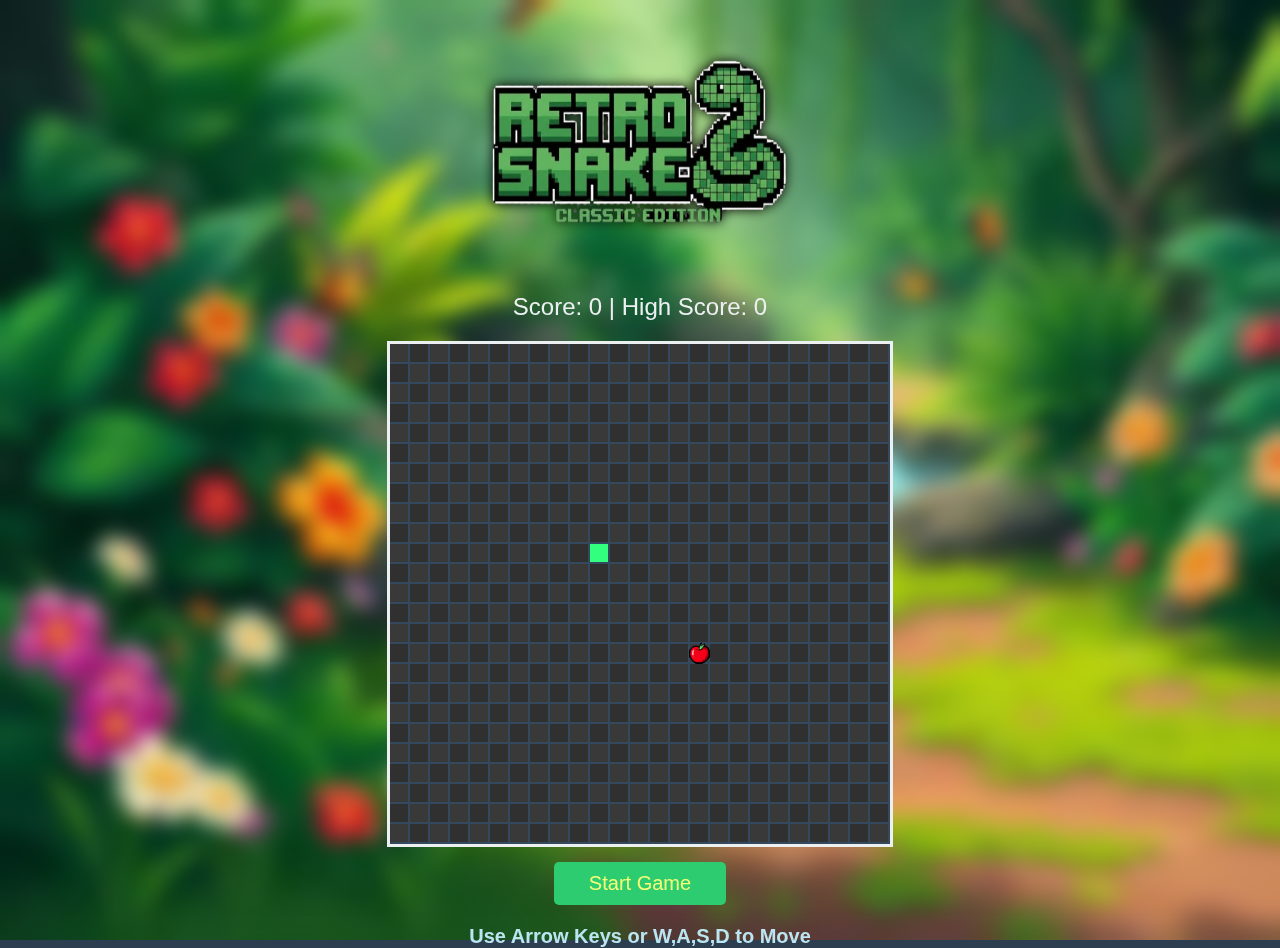
<file: index.html>
<!DOCTYPE html>
<html lang="en">
<head>
    <meta charset="UTF-8">
    <meta name="viewport" content="width=device-width, initial-scale=1.0">
    <title>Snake Game</title>
    <link rel="stylesheet" href="style.css">
</head>
<body>
    <div id="titleBanner">
    <img src="assets/Title69v.png" alt="Snake Game" id="titleImage">
    </div>
    <div id="score">Score: 0</div>
    <canvas id="gameCanvas" width="500" height="500"></canvas>
    <div id="fullGameOverScreen">Game Over!<br>Click Anywhere to Restart</div>
    <div id="gameOver">Game Over!</div>
    <button id="startBtn" onclick="startGame()">Start Game</button>
    <div id="instructions">
        Use Arrow Keys or W,A,S,D to Move
    </div>

    <script src="script.js"></script>
</body>
</html>
</file>
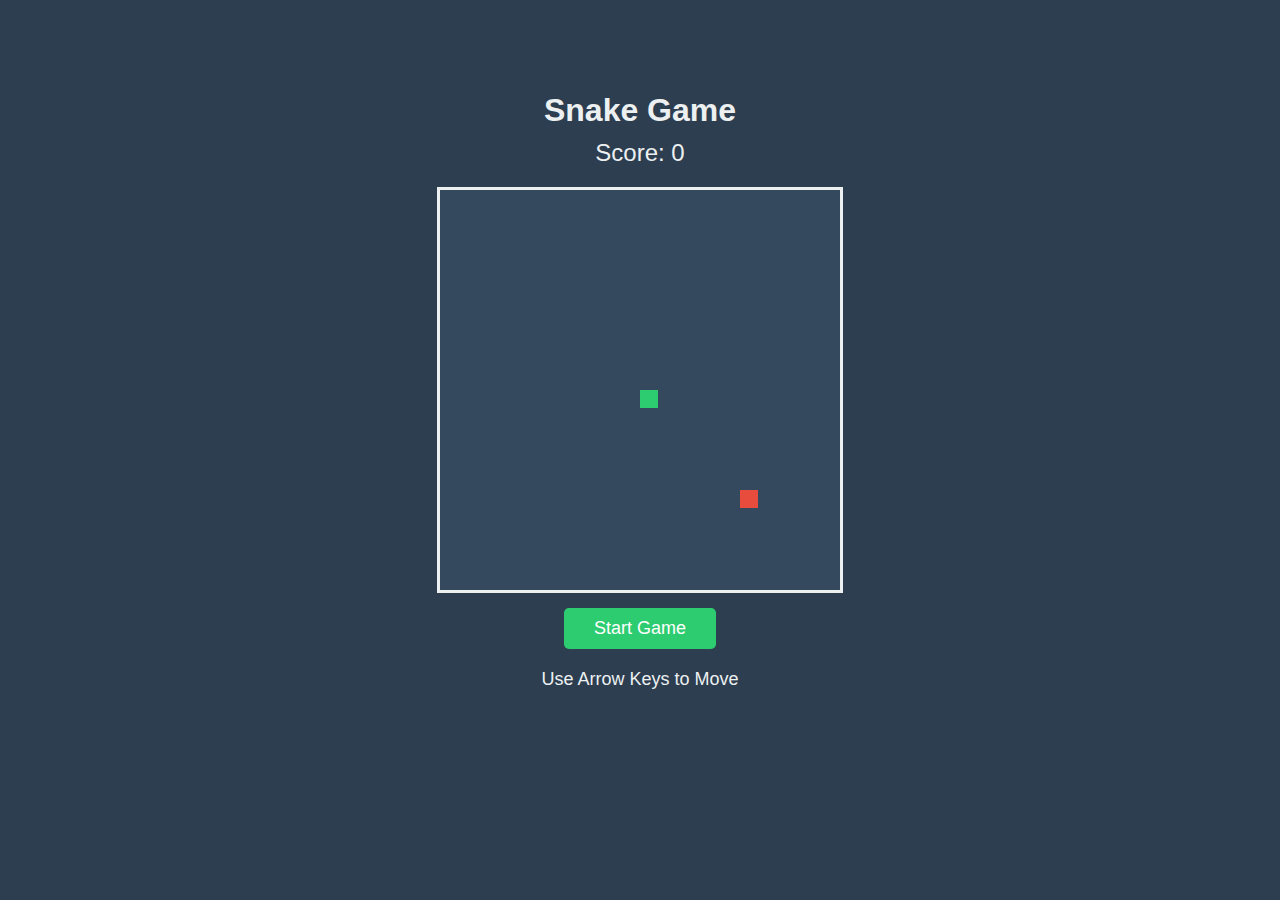
<file: snake.html>
<!DOCTYPE html>
<html lang="en">
<head>
    <meta charset="UTF-8">
    <meta name="viewport" content="width=device-width, initial-scale=1.0">
    <title>Snake Game</title>
    <style>
        body {
            margin: 0;
            padding: 20px;
            display: flex;
            flex-direction: column;
            align-items: center;
            justify-content: center;
            min-height: 80vh;
            background-color: #2c3e50;
            font-family: Arial, sans-serif;
        }

        h1 {
            color: #ecf0f1;
            margin-bottom: 10px;
        }

        #score {
            color: #ecf0f1;
            font-size: 24px;
            margin-bottom: 20px;
        }

        #gameCanvas {
            border: 3px solid #ecf0f1;
            background-color: #34495e;
        }

        #instructions {
            color: #ecf0f1;
            margin-top: 20px;
            text-align: center;
            font-size: 18px;
        }

        #gameOver {
            display: none;
            color: #e74c3c;
            font-size: 32px;
            font-weight: bold;
            margin-top: 20px;
        }

        button {
            margin-top: 15px;
            padding: 10px 30px;
            font-size: 18px;
            background-color: #2ecc71;
            color: white;
            border: none;
            border-radius: 5px;
            cursor: pointer;
        }

        button:hover {
            background-color: #27ae60;
        }
    </style>
</head>
<body>
    <h1>Snake Game</h1>
    <div id="score">Score: 0</div>
    <canvas id="gameCanvas" width="400" height="400"></canvas>
    <div id="gameOver">Game Over!</div>
    <button id="startBtn" onclick="startGame()">Start Game</button>
    <div id="instructions">
        Use Arrow Keys to Move
    </div>

    <script>
        // Get the canvas and context
        var canvas = document.getElementById('gameCanvas');
        var ctx = canvas.getContext('2d');

        // Game variables
        var gridSize = 20;
        var tileCount = 20;
        var snake = [];
        var headX = 10;
        var headY = 10;
        var foodX = 15;
        var foodY = 15;
        var velocityX = 0;
        var velocityY = 0;
        var score = 0;
        var gameRunning = false;
        var tailLength = 3;

        // Draw everything
        function drawGame() {
            // Move snake
            if (gameRunning) {
                headX = headX + velocityX;
                headY = headY + velocityY;

                // Check wall collision
                if (headX < 0) {
                    headX = tileCount - 1;
                }
                if (headX >= tileCount) {
                    headX = 0;
                }
                if (headY < 0) {
                    headY = tileCount - 1;
                }
                if (headY >= tileCount) {
                    headY = 0;
                }

                // Check self collision
                for (var i = 0; i < snake.length; i++) {
                    if (snake[i].x === headX && snake[i].y === headY) {
                        gameOver();
                        return;
                    }
                }

                // Check if food eaten
                if (headX === foodX && headY === foodY) {
                    score = score + 1;
                    tailLength = tailLength + 1;
                    document.getElementById('score').textContent = 'Score: ' + score;
                    foodX = Math.floor(Math.random() * tileCount);
                    foodY = Math.floor(Math.random() * tileCount);
                }
            }

            // Clear canvas
            ctx.fillStyle = '#34495e';
            ctx.fillRect(0, 0, canvas.width, canvas.height);

            // Draw food
            ctx.fillStyle = '#e74c3c';
            ctx.fillRect(foodX * gridSize, foodY * gridSize, gridSize - 2, gridSize - 2);

            // Add current position to snake
            snake.push({x: headX, y: headY});

            // Remove extra tail parts
            while (snake.length > tailLength) {
                snake.shift();
            }

            // Draw snake
            ctx.fillStyle = '#2ecc71';
            for (var i = 0; i < snake.length; i++) {
                ctx.fillRect(snake[i].x * gridSize, snake[i].y * gridSize, gridSize - 2, gridSize - 2);
            }
        }

        // Game over function
        function gameOver() {
            gameRunning = false;
            document.getElementById('gameOver').style.display = 'block';
            document.getElementById('startBtn').textContent = 'Restart Game';
            document.getElementById('startBtn').style.display = 'block';
        }

        // Start game function
        function startGame() {
            snake = [];
            headX = 10;
            headY = 10;
            velocityX = 1;
            velocityY = 0;
            score = 0;
            tailLength = 3;
            foodX = 15;
            foodY = 15;
            gameRunning = true;
            document.getElementById('score').textContent = 'Score: 0';
            document.getElementById('gameOver').style.display = 'none';
            document.getElementById('startBtn').style.display = 'none';
        }

        // Keyboard controls
        document.addEventListener('keydown', function(e) {
            // Arrow key controls
            if (e.code === 'ArrowUp' && velocityY !== 1) {
                velocityX = 0;
                velocityY = -1;
            }
            if (e.code === 'ArrowDown' && velocityY !== -1) {
                velocityX = 0;
                velocityY = 1;
            }
            if (e.code === 'ArrowLeft' && velocityX !== 1) {
                velocityX = -1;
                velocityY = 0;
            }
            if (e.code === 'ArrowRight' && velocityX !== -1) {
                velocityX = 1;
                velocityY = 0;
            }
        });

        // Game loop - runs 10 times per second
        setInterval(drawGame, 100);
    </script>
</body>
</html>
</file>
<file: style.css>
body {
    margin: 0;
    padding: 20px;
    display: flex;
    flex-direction: column;
    align-items: center;
    justify-content: center;
    /* min-height: 80vh; */
    height: 100vh;
    background-color: #2c3e50;
    font-family: Arial, sans-serif;
    background-image: url(assets/bg.png);
    background-repeat: no-repeat;
    background-size: cover;
    backdrop-filter: blur(10px);
}


h1 {
    color: #ecf0f1;
    margin-bottom: 10px;
}

#score {
    color: #ecf0f1;
    font-size: 24px;
    margin-bottom: 20px;
}

#gameCanvas {
    border: 3px solid #ecf0f1;
    background-color: #34495e;
}

#instructions {
    color: #bbe5f0;
    margin-top: 20px;
    text-align: center;
    font-size: 20px;
    font-weight: bold;
}

#gameOver {
    display: none;
    color: #e74c3c;
    font-size: 32px;
    font-weight: bold;
    margin-top: 20px;
}

button {
    margin-top: 15px;
    padding: 10px 35px;
    font-size: 20px;
    background-color: #2ecc71;
    color: rgb(244, 255, 118);
    border: none;
    border-radius: 5px;
    cursor: pointer;
}

button:hover {
    background-color: #27ae60;
}


#fullGameOverScreen {
    position: fixed;
    top: 0;
    left: 0;
    width: 100vw;
    height: 100vh;
    background: rgba(0,0,0,0.6);
    backdrop-filter: blur(6px);

    display: none;
    justify-content: center;
    align-items: center;
    text-align: center;

    color: #e74c3c;
    font-size: 50px;
    font-weight: bold;

    z-index: 9999;
    cursor: pointer;
}

#titleBanner {
    margin-bottom: 0px;
    display: flex;
    justify-content: center;
}

#titleImage {
    width: 400px;      
    height: 300px;
    filter: drop-shadow(0 0 6px black);
}
</file>
